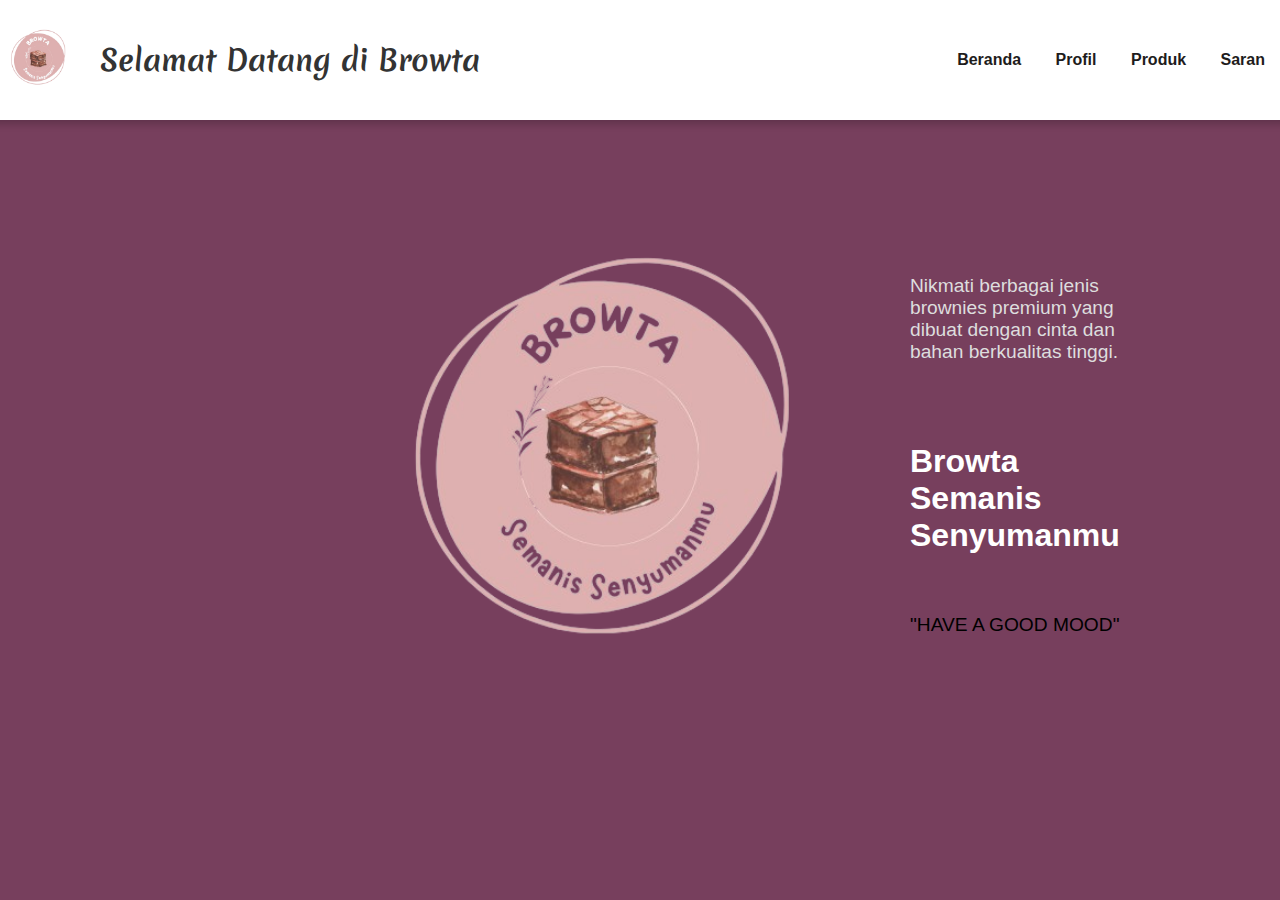
<file: index.html>
<!DOCTYPE html>
<html lang="en">
<head>
    <meta charset="UTF-8">
    <meta name="viewport" content="width=device-width, initial-scale=1.0">
    <link rel="stylesheet" href="style2.css">
    <title>Browta - Beranda</title>
</head>
<body>
    <header>
        <img src="Browta/logo.png" alt="Logo Browta">
        <h1>Selamat Datang di Browta</h1>
        <nav>
            <a href="index.html">Beranda</a>
            <a href="profil.html">Profil</a>
            <a href="produk.html">Produk</a>
            <a href="saran.html">Saran</a>
        </nav>
    </header>
    <div class="container">
        <div class="main">
            <img src="Browta/logo.png" alt="Brownies Lezat"/>
        <div class="kolom">
            <p>Nikmati berbagai jenis brownies premium yang dibuat dengan cinta dan bahan berkualitas tinggi.</p>
            <h2>Browta Semanis Senyumanmu</h2>
            <p><span>"HAVE A GOOD MOOD"</span></p>
         </div>
    </div>
</body>
</html>
</file>
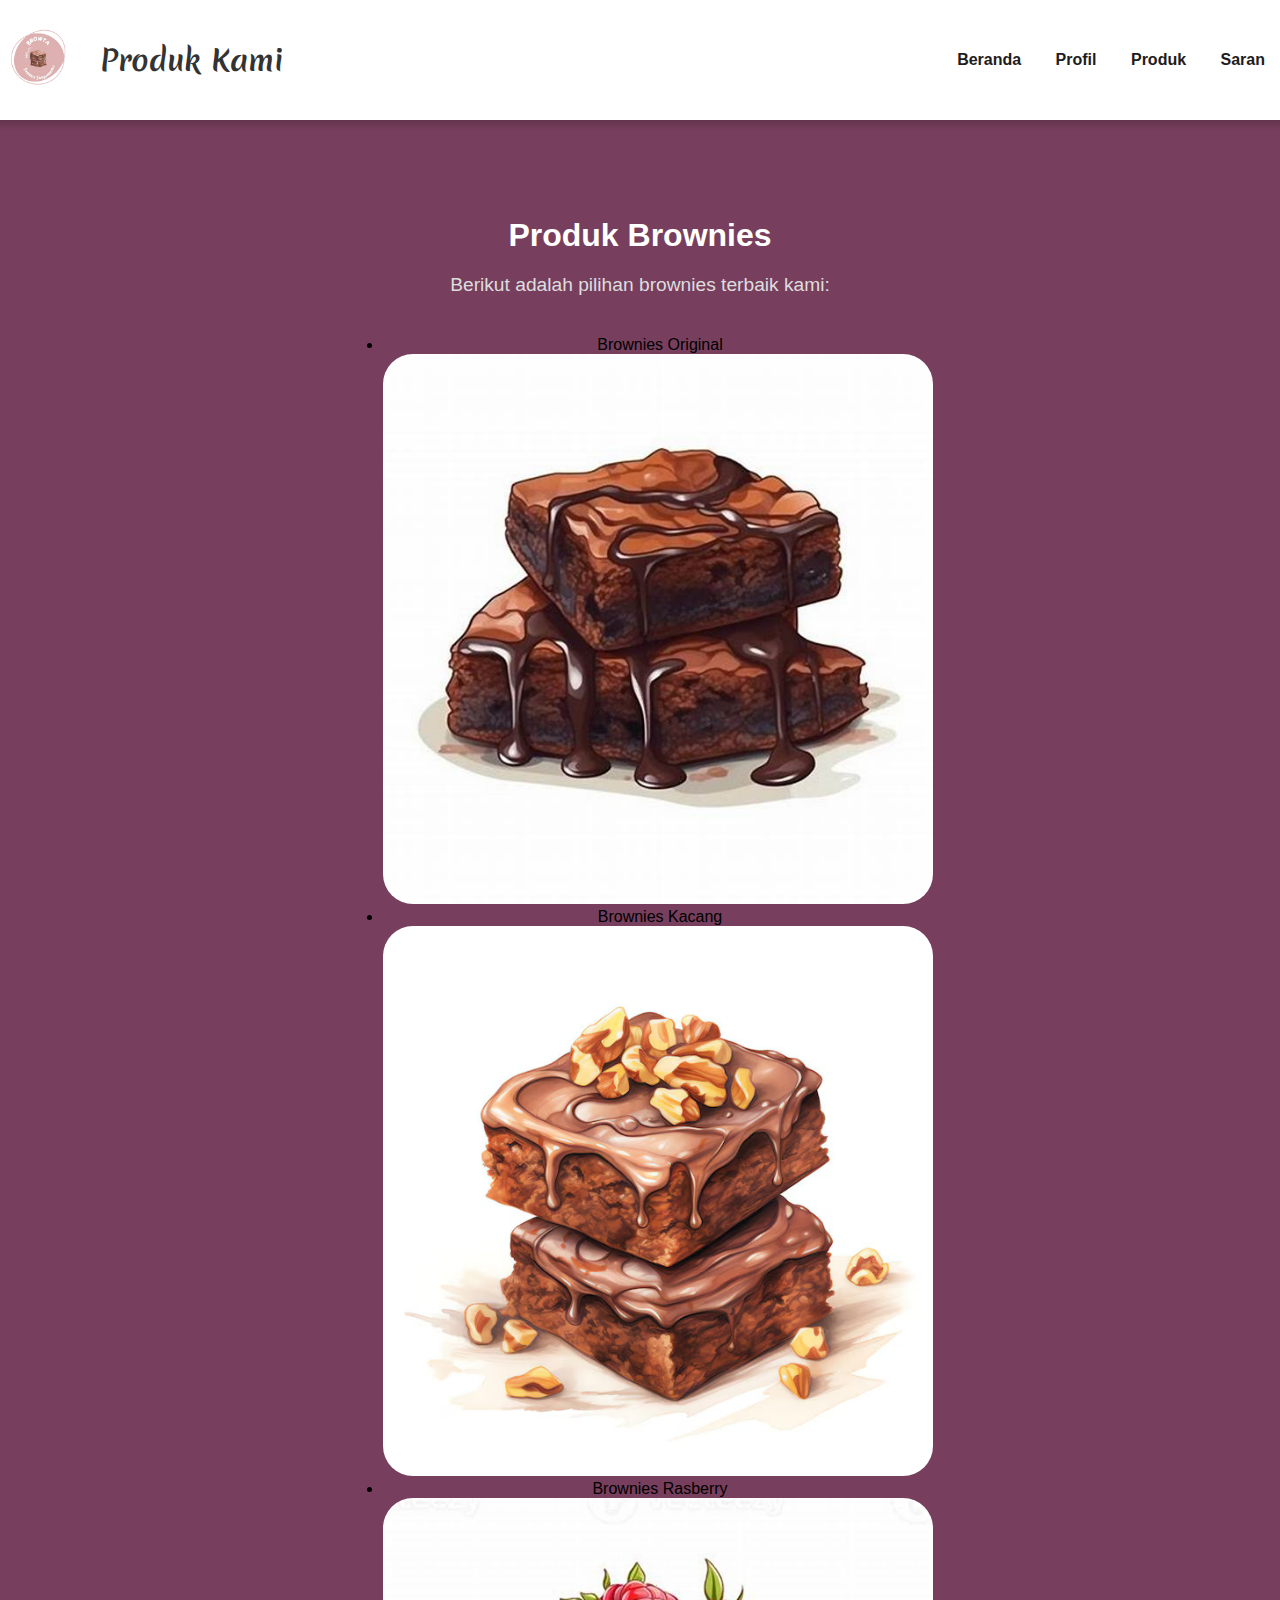
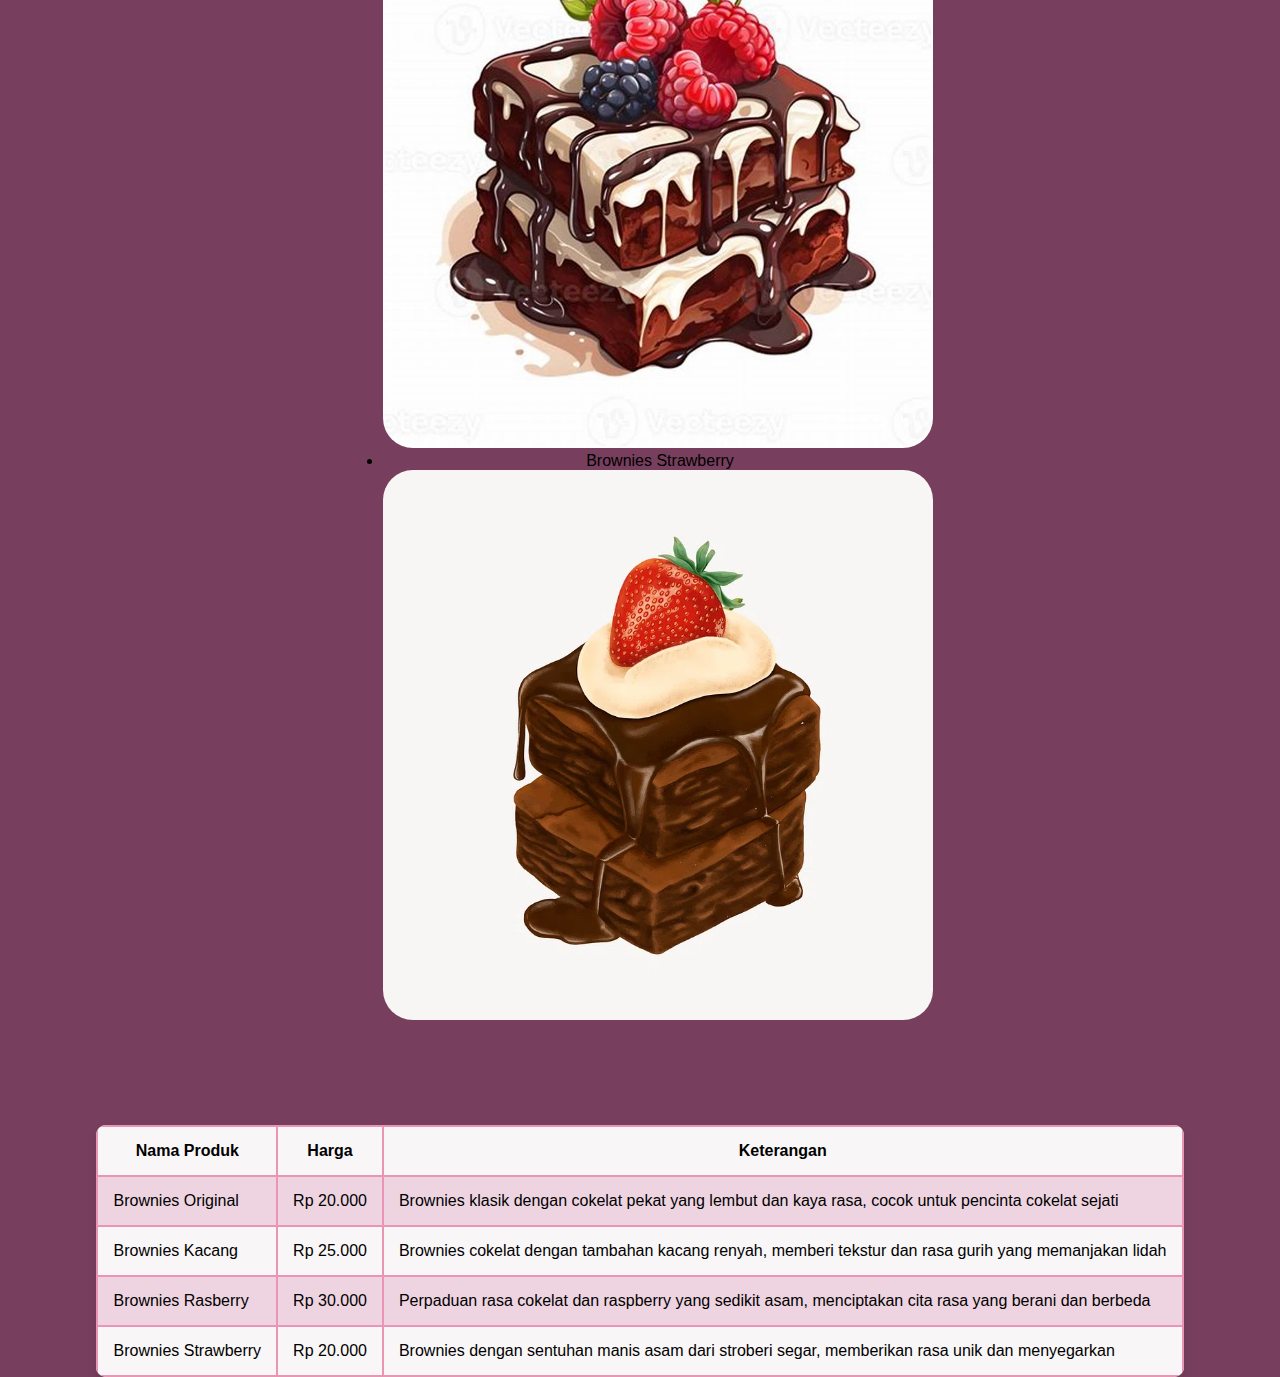
<file: produk.html>
<!DOCTYPE html>
<html lang="en">
<head>
    <meta charset="UTF-8">
    <meta name="viewport" content="width=device-width, initial-scale=1.0">
    <link rel="stylesheet" href="style2.css">
    <title>Browta - Produk</title>
</head>
<body>
    <header>
        <img src="Browta/logo.png" alt="Logo Browta">
        <h1>Produk Kami</h1>
        <nav>
            <a href="index.html">Beranda</a>
            <a href="profil.html">Profil</a>
            <a href="produk.html">Produk</a>
            <a href="saran.html">Saran</a>
        </nav>
    </header>
</main>
<div class="container">
    <h2>Produk Brownies</h2>
    <p>Berikut adalah pilihan brownies terbaik kami:</p>
    <ul>
        <li>Brownies Original</li>
        <img src="Browta/original.jpg" alt="">
        <li>Brownies Kacang</li>
        <img src="Browta/topping kacang.jpg" alt="">
        <li>Brownies Rasberry</li>
        <img src="Browta/topping rasberry.jpg" alt="">
        <li>Brownies Strawberry</li>
        <img src="Browta/topping strawberry.jpg" alt="">
    </ul>
</div>
    <main>
        <section>
            <table>
                <tr>
                    <th>Nama Produk</th>
                    <th>Harga</th>
                    <th>Keterangan</th>
                </tr>
                <tr>
                    <td>Brownies Original</td>
                    <td>Rp 20.000</td>
                    <td>Brownies klasik dengan cokelat pekat yang lembut dan kaya rasa, cocok untuk pencinta cokelat sejati</td>
                </tr>
                <tr>
                    <td>Brownies Kacang</td>
                    <td>Rp 25.000</td>
                    <td>Brownies cokelat dengan tambahan kacang renyah, memberi tekstur dan rasa gurih yang memanjakan lidah</td>                </tr>
                <tr>
                    <td>Brownies Rasberry</td>
                    <td>Rp 30.000</td>
                    <td>Perpaduan rasa cokelat dan raspberry yang sedikit asam, menciptakan cita rasa yang berani dan berbeda</td>
                </tr>
                <tr>
                    <td>Brownies Strawberry</td>
                    <td>Rp 20.000</td>
                    <td>Brownies dengan sentuhan manis asam dari stroberi segar, memberikan rasa unik dan menyegarkan</td>

                </tr>
            </table>
        </section>
    
</body>
</html>
</file>
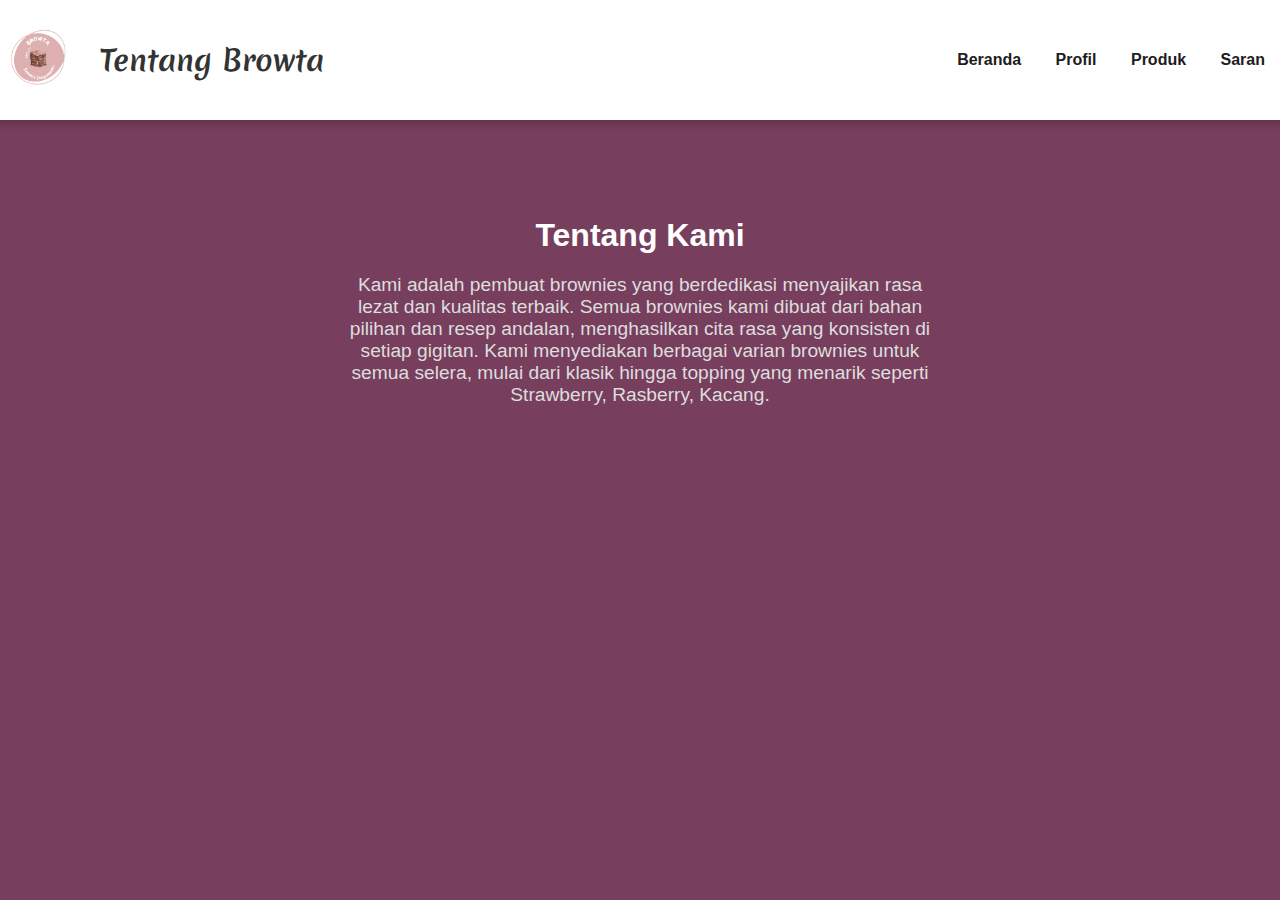
<file: profil.html>
<!DOCTYPE html>
<html lang="en">
<head>
    <meta charset="UTF-8">
    <meta name="viewport" content="width=device-width, initial-scale=1.0">
    <link rel="stylesheet" href="style2.css">
    <title>Browta - Profil</title>
</head>
<body>
    <header>
        <img src="Browta/logo.png" alt="Logo Browta">
        <h1>Tentang Browta</h1>
        <nav>
            <a href="index.html">Beranda</a>
            <a href="profil.html">Profil</a>
            <a href="produk.html">Produk</a>
            <a href="saran.html">Saran</a>
        </nav>
    </header>
    <div class="container">
        <h2>Tentang Kami</h2>
        <p>Kami adalah pembuat brownies yang berdedikasi menyajikan rasa lezat dan kualitas terbaik. Semua brownies kami dibuat dari bahan pilihan dan resep andalan, menghasilkan cita rasa yang konsisten di setiap gigitan. Kami menyediakan berbagai varian brownies untuk semua selera, mulai dari klasik hingga topping yang menarik seperti Strawberry, Rasberry, Kacang.</p>
    </div>
</body>
</html>
</file>
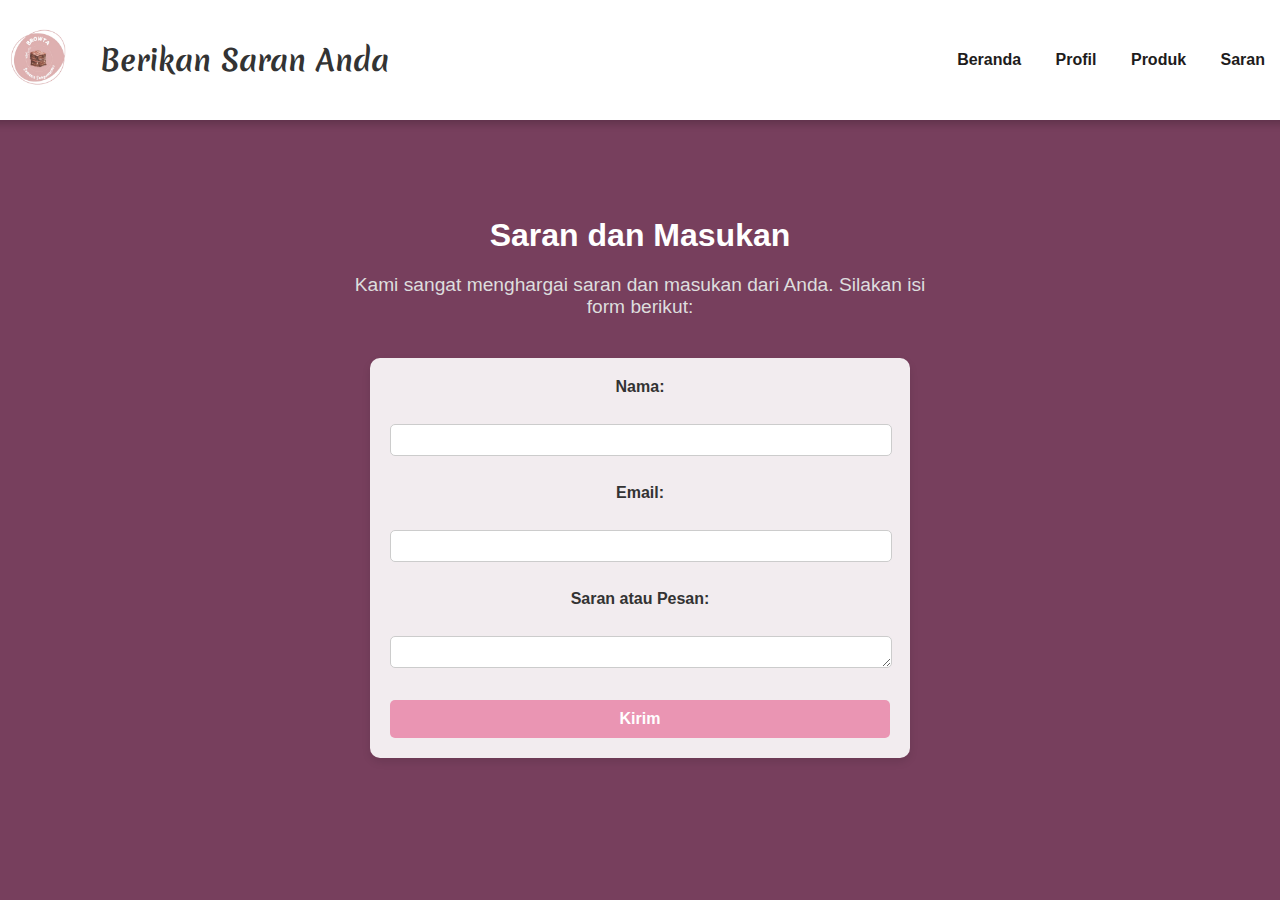
<file: saran.html>
<!DOCTYPE html>
<html lang="en">
<head>
    <meta charset="UTF-8">
    <meta name="viewport" content="width=device-width, initial-scale=1.0">
    <link rel="stylesheet" href="style2.css">
    <title>Browta - Saran</title>
</head>
<body>
    <header>
        <img src="Browta/logo.png" alt="Logo Browta">
        <h1>Berikan Saran Anda</h1>
        <nav>
            <a href="index.html">Beranda</a>
            <a href="profil.html">Profil</a>
            <a href="produk.html">Produk</a>
            <a href="saran.html">Saran</a>
        </nav>
    </header>
    <div class="container">
        <h2>Saran dan Masukan</h2>
        <p>Kami sangat menghargai saran dan masukan dari Anda. Silakan isi form berikut:</p>
        <form action="#" method="post">
            <label for="nama">Nama:</label><br>
            <input type="text" id="nama" name="nama"><br><br>
            <label for="email">Email:</label><br>
            <input type="email" id="email" name="email"><br><br>
            <label for="pesan">Saran atau Pesan:</label><br>
            <textarea id="pesan" name="pesan" rows="4" cols="50"></textarea><br><br>
            <input type="submit" value="Kirim">
        </form>
    </div>
</body>
</html>
</file>
<file: style2.css>
@import url('https://fonts.googleapis.com/css2?family=Merienda:wght@300..900&display=swap');

body {
    font-family: Arial, sans-serif;
    margin: 0;
    padding: 0;
    display: flex;
    flex-direction: column;
    align-items: center;
    background-color: rgba(104, 42, 75, 0.811);
}

header {
    width: 100%;
    display: flex;
    align-items: center;
    padding: 20px;
    background-color: #fff;
    box-shadow: 0 4px 8px rgba(0, 0, 0, 0.2);
}

header img {
    width: 80px;
    height: 80px;
    margin-right: 20px;
}

header h1 {
    font-size: 1.8rem;
    color: #333;
    margin: 0;
    font-family: initial;
}

header nav {
    margin-left: auto;
}

header nav a {
    text-decoration: none;
    color: rgb(30, 28, 28);
    margin: 0 15px;
    font-size: 1rem;
    font-weight: bold;
}

.container {
    padding: 70px 0;
    text-align: center;
}

.container h2{
    font-size: 30px;
    font-family: 'Trebuchet MS', 'Lucida Sans Unicode', 'Lucida Grande', 'Lucida Sans', Arial, sans-serif;
    color: #fff;
}

.container p{
    font-size: 25px;
    font-family:'Lucida Sans', 'Lucida Sans Regular', 'Lucida Grande', 'Lucida Sans Unicode', Geneva, Verdana, sans-serif;
    color: #fff;
}

.container img{
    width: 550px;
    height: 550px;
    border-radius: 30px;
    margin-right: 5px;
}

.main {
    width: 1130px;
    max-width: 100%;
    margin: auto;
    display: flex;
    align-items: center;
    justify-content:space-around;
    padding: 0;
}

.main img{
    margin: auto;
}

.kolom p {
    color: #efcad7;
    font-size: 25px;
    max-width: 400px;
    margin-top: 20px;
    padding: 20px;
    text-align: left;
    font-family: "Merienda", cursive;
}

.kolom h2 {
    color: #ea95b3;
    max-width: 800px;
    margin: 40px auto;
    padding: 20px;
    text-align: left;
    font-family:monospace;
    font-size: 30px;
}

.kolom span{
    color: rgb(0, 0, 0);
}

table {
    width: 100%;
    border-collapse: collapse;
    margin-top: 15px;
    background-color: rgba(255, 255, 255, 0.9);
    box-shadow: 0 4px 8px rgba(0, 0, 0, 0.1);
    border-radius: 10px;
    overflow: hidden;
}

table th, table td {
    padding: 15px;
    font-size: 1rem;
    border: 2px solid #ea95b3; /* Garis lebih tebal dengan warna pink */
}

table thead {
    background-color: #ea95b3;
    color: white;
}

table tr:nth-child(even) {
    background-color: rgba(233, 187, 211, 0.5);
}

table tr:nth-child(odd) {
    background-color: rgba(255, 255, 255, 0.5);
}

table tr:hover {
    background-color: rgba(104, 42, 75, 0.3);
    cursor: pointer;
    transition: background-color 0.3s ease;
}

@media (max-width: 768px) {
    table, thead, tbody, th, td, tr {
        display: block;
    }

    table tr {
        margin-bottom: 15px;
        border-bottom: 1px solid #ddd;
        padding-bottom: 15px;
    }

    table th {
        background-color: #ea95b3;
        color: white;
        text-align: left;
        font-size: 1.2rem;
        padding: 10px;
    }

    table td {
        text-align: right;
        padding-left: 100%;
        position: fixed;
        font-size: 0.9rem;
    }

    table td::before {
        content: attr(data-label);
        position: absolute;
        left: 15px;
        width: calc(50% - 30px);
        font-weight: bold;
        text-align: left;
    }
}

@import url('https://fonts.googleapis.com/css2?family=Merienda:wght@300..900&display=swap');

body {
    font-family: Arial, sans-serif;
    margin: 0;
    padding: 0;
    display: flex;
    flex-direction: column;
    align-items: center;
    background-color: rgba(104, 42, 75, 0.9);
}

header {
    width: 100%;
    display: flex;
    align-items: center;
    padding: 20px;
    background-color: #fff;
    box-shadow: 0 4px 8px rgba(0, 0, 0, 0.2);
}

header img {
    width: 80px;
    height: 80px;
    margin-right: 20px;
}

header h1 {
    font-size: 1.8rem;
    color: #333;
    margin: 0;
    font-family: "Merienda", cursive;
}

header nav {
    margin-left: auto;
}

header nav a {
    text-decoration: none;
    color: rgb(30, 28, 28);
    margin: 0 15px;
    font-size: 1rem;
    font-weight: bold;
}

.container {
    padding: 70px 20px;
    text-align: center;
    max-width: 600px;
    margin: 0 auto;
}

.container h2 {
    font-size: 2rem;
    color: #fff;
    font-family: 'Trebuchet MS', Arial, sans-serif;
    margin-bottom: 20px;
}

.container p {
    font-size: 1.2rem;
    color: #ddd;
    font-family: 'Lucida Sans', Arial, sans-serif;
    margin-bottom: 40px;
}

    form {
        background-color: rgba(255, 255, 255, 0.9);
        padding: 20px;
        border-radius: 10px;
        box-shadow: 0 4px 8px rgba(0, 0, 0, 0.1);
        max-width: 500px; /* Atur lebar form agar tidak terlalu besar */
        margin: 0 auto; /* Rata tengah */
    }

form label {
    display: block;
    font-size: 1rem;
    color: #333;
    margin-bottom: 10px;
    font-weight: bold;
}

form input[type="text"],
form input[type="email"],
form textarea {
    width: 100%;
    padding: 0px;
    margin-bottom: 10px;
    border: 1px solid #ccc;
    border-radius: 5px;
    font-size: 1rem;
    font-family: Arial, sans-serif;
    height: 30px;
}

form textarea {
    resize: vertical;
}

form input[type="submit"] {
    width: 100%;
    padding: 10px;
    font-size: 1rem;
    background-color: #ea95b3;
    color: #fff;
    border: none;
    border-radius: 5px;
    cursor: pointer;
    font-weight: bold;
    transition: background-color 0.3s ease;
}

form input[type="submit"]:hover {
    background-color: #c7688b;
}

@media (max-width: 600px) {
    header h1 {
        font-size: 1.5rem;
    }

    .container h2 {
        font-size: 1.8rem;
    }

    .container p {
        font-size: 1rem;
    }
}
</file>
